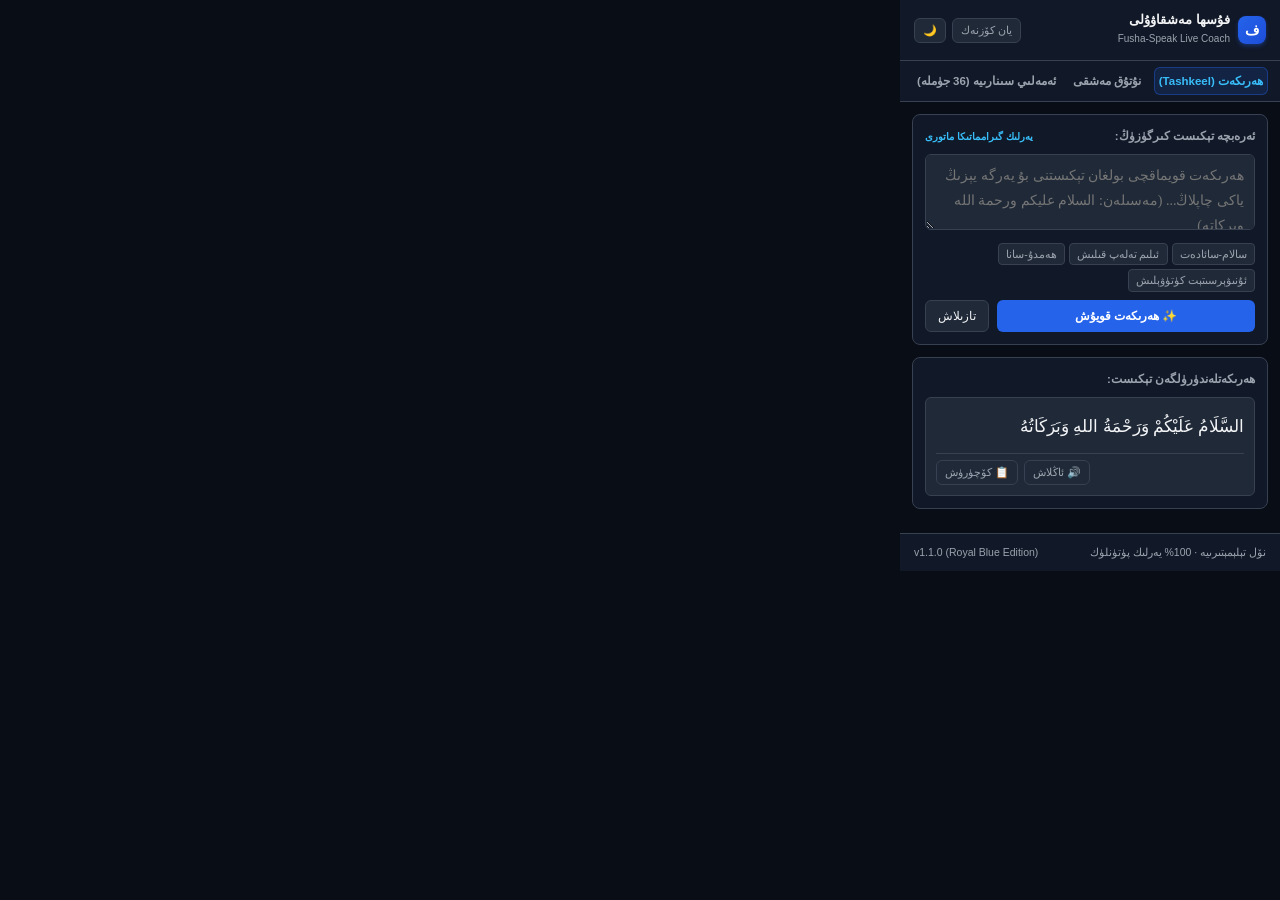
<file: extension/popup.html>
<!DOCTYPE html>
<html lang="ug" dir="rtl" class="dark">
<head>
  <meta charset="UTF-8">
  <meta name="viewport" content="width=device-width, initial-scale=1.0">
  <title>Fusha-Speak Live Coach</title>
  <style>
    :root {
      --font-uyghur: 'UKIJ Tuz', 'ALKATIP Basma', 'Uyghur Pashto', -apple-system, BlinkMacSystemFont, 'Segoe UI', Tahoma, sans-serif;
      --font-arabic: 'Amiri', 'Traditional Arabic', 'Scheherazade New', serif;
      
      --bg-primary: #090d16;
      --bg-secondary: #111827;
      --bg-tertiary: #1f2937;
      --border-color: #374151;
      --text-main: #f3f4f6;
      --text-muted: #9ca3af;
      --accent: #2563eb;
      --accent-hover: #1d4ed8;
      --accent-soft: rgba(37, 99, 235, 0.15);
      --accent-sky: #38bdf8;
      --danger: #ef4444;
      --warning: #f59e0b;
    }

    html.light {
      --bg-primary: #f8fafc;
      --bg-secondary: #ffffff;
      --bg-tertiary: #f1f5f9;
      --border-color: #e2e8f0;
      --text-main: #0f172a;
      --text-muted: #64748b;
      --accent: #2563eb;
      --accent-hover: #1d4ed8;
      --accent-soft: rgba(37, 99, 235, 0.12);
      --accent-sky: #0284c7;
      --danger: #dc2626;
      --warning: #d97706;
    }

    * {
      box-sizing: border-box;
      margin: 0;
      padding: 0;
      -webkit-font-smoothing: antialiased;
    }

    body {
      width: 380px;
      min-height: 570px;
      max-height: 600px;
      overflow-y: auto;
      background-color: var(--bg-primary);
      color: var(--text-main);
      font-family: var(--font-uyghur);
      font-size: 13px;
      line-height: 1.6;
    }

    .arabic-text {
      font-family: var(--font-arabic);
      font-size: 18px;
      line-height: 2.1;
      direction: rtl;
    }

    header {
      display: flex;
      align-items: center;
      justify-content: space-between;
      padding: 12px 14px;
      background-color: var(--bg-secondary);
      border-bottom: 1px solid var(--border-color);
      position: sticky;
      top: 0;
      z-index: 20;
    }

    .brand-group {
      display: flex;
      align-items: center;
      gap: 8px;
    }

    .brand-icon {
      width: 28px;
      height: 28px;
      border-radius: 8px;
      background: linear-gradient(135deg, #2563eb 0%, #1d4ed8 100%);
      display: flex;
      align-items: center;
      justify-content: center;
      color: #ffffff;
      font-weight: bold;
      font-size: 14px;
      box-shadow: 0 2px 4px rgba(37, 99, 235, 0.35);
    }

    .brand-titles h1 {
      font-size: 13px;
      font-weight: 700;
      color: var(--text-main);
      line-height: 1.2;
    }

    .brand-titles span {
      font-size: 10px;
      color: var(--text-muted);
    }

    .header-actions {
      display: flex;
      align-items: center;
      gap: 6px;
    }

    .icon-btn {
      background: var(--bg-tertiary);
      border: 1px solid var(--border-color);
      color: var(--text-muted);
      border-radius: 6px;
      padding: 5px 8px;
      cursor: pointer;
      font-size: 11px;
      display: inline-flex;
      align-items: center;
      justify-content: center;
      transition: all 0.15s ease;
    }

    .icon-btn:hover {
      color: var(--text-main);
      border-color: var(--accent);
    }

    .tab-bar {
      display: flex;
      background-color: var(--bg-secondary);
      padding: 6px 12px;
      gap: 6px;
      border-bottom: 1px solid var(--border-color);
    }

    .tab-item {
      flex: 1;
      padding: 6px 4px;
      font-size: 11.5px;
      font-weight: 600;
      border-radius: 6px;
      background: transparent;
      border: 1px solid transparent;
      color: var(--text-muted);
      cursor: pointer;
      text-align: center;
      white-space: nowrap;
      transition: all 0.15s ease;
    }

    .tab-item.active {
      background: var(--accent-soft);
      border-color: rgba(37, 99, 235, 0.4);
      color: var(--accent-sky);
    }

    main {
      padding: 12px;
    }

    .tab-pane {
      display: none;
    }

    .tab-pane.active {
      display: block;
    }

    .section-card {
      background: var(--bg-secondary);
      border: 1px solid var(--border-color);
      border-radius: 8px;
      padding: 12px;
      margin-bottom: 12px;
    }

    .card-title {
      font-size: 11.5px;
      font-weight: 700;
      color: var(--text-muted);
      margin-bottom: 8px;
      display: flex;
      align-items: center;
      justify-content: space-between;
    }

    textarea {
      width: 100%;
      height: 76px;
      padding: 8px 10px;
      background: var(--bg-tertiary);
      border: 1px solid var(--border-color);
      border-radius: 6px;
      color: var(--text-main);
      font-size: 14px;
      line-height: 1.8;
      resize: vertical;
      font-family: var(--font-arabic);
      direction: rtl;
    }

    textarea:focus {
      outline: none;
      border-color: var(--accent);
    }

    .button-row {
      display: flex;
      gap: 8px;
      margin-top: 8px;
    }

    .btn-primary {
      flex: 1;
      background: var(--accent);
      color: #ffffff;
      border: none;
      border-radius: 6px;
      padding: 8px 12px;
      font-size: 12px;
      font-weight: 600;
      cursor: pointer;
      display: flex;
      align-items: center;
      justify-content: center;
      gap: 6px;
      transition: background 0.15s ease;
    }

    .btn-primary:hover {
      background: var(--accent-hover);
    }

    .btn-secondary {
      background: var(--bg-tertiary);
      color: var(--text-main);
      border: 1px solid var(--border-color);
      border-radius: 6px;
      padding: 8px 12px;
      font-size: 12px;
      font-weight: 500;
      cursor: pointer;
      display: flex;
      align-items: center;
      justify-content: center;
      gap: 4px;
      transition: all 0.15s ease;
    }

    .btn-secondary:hover {
      border-color: var(--accent);
    }

    .result-box {
      background: var(--bg-tertiary);
      border: 1px solid var(--border-color);
      border-radius: 6px;
      padding: 10px;
      margin-top: 8px;
      min-height: 60px;
    }

    .result-content {
      color: var(--text-main);
      font-size: 17px;
      line-height: 2.2;
    }

    .result-actions {
      display: flex;
      justify-content: flex-end;
      gap: 6px;
      margin-top: 8px;
      border-top: 1px solid var(--border-color);
      padding-top: 6px;
    }

    .mic-stage {
      display: flex;
      flex-direction: column;
      align-items: center;
      padding: 16px 8px;
      text-align: center;
    }

    .mic-button {
      width: 58px;
      height: 58px;
      border-radius: 50%;
      background: var(--bg-tertiary);
      border: 2px solid var(--accent);
      color: var(--accent-sky);
      display: flex;
      align-items: center;
      justify-content: center;
      font-size: 24px;
      cursor: pointer;
      position: relative;
      transition: all 0.2s ease;
    }

    .mic-button.recording {
      background: var(--danger);
      border-color: #fca5a5;
      color: #ffffff;
      animation: pulse-ring 1.4s infinite cubic-bezier(0.215, 0.61, 0.355, 1);
    }

    @keyframes pulse-ring {
      0% { box-shadow: 0 0 0 0 rgba(239, 68, 68, 0.5); }
      70% { box-shadow: 0 0 0 14px rgba(239, 68, 68, 0); }
      100% { box-shadow: 0 0 0 0 rgba(239, 68, 68, 0); }
    }

    .mic-status {
      margin-top: 10px;
      font-size: 12px;
      color: var(--text-muted);
    }

    .mic-error-guide {
      margin-top: 10px;
      padding: 10px;
      background: rgba(239, 68, 68, 0.12);
      border: 1px solid rgba(239, 68, 68, 0.35);
      border-radius: 6px;
      text-align: right;
      font-size: 11px;
      color: #fca5a5;
      line-height: 1.6;
    }

    .score-badge {
      display: inline-flex;
      align-items: center;
      gap: 4px;
      font-size: 12px;
      font-weight: 700;
      padding: 3px 8px;
      border-radius: 6px;
      background: var(--accent-soft);
      color: var(--accent-sky);
    }

    .word-breakdown {
      display: flex;
      flex-wrap: wrap;
      gap: 6px;
      margin-top: 10px;
      direction: rtl;
    }

    .word-chip {
      padding: 3px 8px;
      border-radius: 4px;
      font-family: var(--font-arabic);
      font-size: 15px;
      display: inline-flex;
      flex-direction: column;
      align-items: center;
      line-height: 1.4;
      border: 1px solid var(--border-color);
    }

    .word-chip.correct {
      background: rgba(37, 99, 235, 0.15);
      border-color: #3b82f6;
      color: #60a5fa;
    }

    .word-chip.near {
      background: rgba(245, 158, 11, 0.15);
      border-color: #f59e0b;
      color: #fbbf24;
    }

    .word-chip.mismatch {
      background: rgba(239, 68, 68, 0.15);
      border-color: #ef4444;
      color: #f87171;
    }

    .word-chip-sub {
      font-family: var(--font-uyghur);
      font-size: 9px;
      opacity: 0.8;
    }

    .makharij-tip-box {
      margin-top: 10px;
      padding: 8px 10px;
      border-radius: 6px;
      background: rgba(245, 158, 11, 0.1);
      border: 1px solid rgba(245, 158, 11, 0.3);
      font-size: 11px;
      color: #f59e0b;
    }

    .sample-pill-list {
      display: flex;
      flex-wrap: wrap;
      gap: 4px;
      margin-top: 6px;
    }

    .sample-pill {
      background: var(--bg-tertiary);
      border: 1px solid var(--border-color);
      border-radius: 4px;
      padding: 2px 7px;
      font-size: 10.5px;
      color: var(--text-muted);
      cursor: pointer;
    }

    .sample-pill:hover {
      color: var(--accent-sky);
      border-color: var(--accent);
    }

    footer {
      padding: 10px 14px;
      border-top: 1px solid var(--border-color);
      background: var(--bg-secondary);
      font-size: 10.5px;
      color: var(--text-muted);
      display: flex;
      align-items: center;
      justify-content: space-between;
    }
  </style>
</head>
<body>
  <header>
    <div class="brand-group">
      <div class="brand-icon">ف</div>
      <div class="brand-titles">
        <h1>فۇسھا مەشقاۋۇلى</h1>
        <span>Fusha-Speak Live Coach</span>
      </div>
    </div>
    <div class="header-actions">
      <button id="sidePanelBtn" class="icon-btn" title="تور كۆرگۈچ يان تاختىسىدا ئېچىش">
        يان كۆزنەك
      </button>
      <button id="themeToggleBtn" class="icon-btn" title="رەڭ كۆرۈنۈشىنى ئالماشتۇرۇش">
        🌙
      </button>
    </div>
  </header>

  <nav class="tab-bar">
    <button class="tab-item active" data-tab="tab-tashkeel">ھەرىكەت (Tashkeel)</button>
    <button class="tab-item" data-tab="tab-speech">نۇتۇق مەشقى</button>
    <button class="tab-item" data-tab="tab-scenarios">ئەمەلىي سىنارىيە (36 جۈملە)</button>
  </nav>

  <main>
    <!-- TAB 1: Tashkeel Engine -->
    <div id="tab-tashkeel" class="tab-pane active">
      <div class="section-card">
        <div class="card-title">
          <span>ئەرەبچە تېكىست كىرگۈزۈڭ:</span>
          <span style="font-size: 10px; color: var(--accent-sky);">يەرلىك گىرامماتىكا ماتورى</span>
        </div>
        <textarea id="arabicInput" placeholder="ھەرىكەت قويماقچى بولغان تېكىستنى بۇ يەرگە يېزىڭ ياكى چاپلاڭ... (مەسىلەن: السلام عليكم ورحمة الله وبركاته)"></textarea>
        
        <div class="sample-pill-list">
          <span class="sample-pill" data-text="السلام عليكم ورحمة الله وبركاته">سالام-سائادەت</span>
          <span class="sample-pill" data-text="طلب العلم فريضة على كل مسلم">ئىلىم تەلەپ قىلىش</span>
          <span class="sample-pill" data-text="الحمد لله رب العالمين">ھەمدۇ-سانا</span>
          <span class="sample-pill" data-text="اهلا وسهلا بك في الجامعة الاسلامية">ئۇنىۋېرسىتېت كۈتۈۋېلىش</span>
        </div>

        <div class="button-row">
          <button id="diacritizeBtn" class="btn-primary">
            ✨ ھەرىكەت قويۇش
          </button>
          <button id="clearTashkeelBtn" class="btn-secondary">
            تازىلاش
          </button>
        </div>
      </div>

      <div class="section-card">
        <div class="card-title">
          <span>ھەرىكەتلەندۈرۈلگەن تېكىست:</span>
          <span id="copyStatusText" style="font-size: 10px; color: var(--accent-sky);"></span>
        </div>
        <div class="result-box">
          <div id="tashkeelOutput" class="result-content arabic-text">
            السَّلَامُ عَلَيْكُمْ وَرَحْمَةُ اللهِ وَبَرَكَاتُهُ
          </div>
          <div class="result-actions">
            <button id="speakTashkeelBtn" class="icon-btn" title="ئەرەبچە ئوقۇپ بېرىش">
              🔊 ئاڭلاش
            </button>
            <button id="copyTashkeelBtn" class="icon-btn" title="تولۇق كۆچۈرۈۋېلىش">
              📋 كۆچۈرۈش
            </button>
          </div>
        </div>
      </div>
    </div>

    <!-- TAB 2: Live Speech Pronunciation Coach -->
    <div id="tab-speech" class="tab-pane">
      <div class="section-card">
        <div class="card-title">
          <span>نىشان فۇسھا جۈملىسى:</span>
          <select id="presetTargetSelect" class="icon-btn" style="padding: 2px 6px;">
            <option value="0">1. ئەلمۇئجەمۇل ۋەسىيتنى ئىزدەش</option>
            <option value="1">2. ئىلىم ۋە نەبىۋى ھەدىس</option>
            <option value="2">3. ئايرودرومدا پاسپورت سۇنۇش</option>
            <option value="3">4. دوختۇرغا تەشەككۈر دۇئاسى</option>
          </select>
        </div>
        <div id="targetSentenceBox" class="result-box" style="margin-top: 4px;">
          <div id="targetSentenceText" class="result-content arabic-text" style="color: #38bdf8;">
            أَبْحَثُ عَنْ مُعْجَمٍ لُغَوِيٍّ مُعْتَمَدٍ، وَكُتُبٍ فِي فَصَاحَةِ اللِّسَانِ.
          </div>
          <div class="result-actions">
            <button id="listenTargetBtn" class="icon-btn">
              🔊 ئەسلى فۇسھا ئاۋازى
            </button>
          </div>
        </div>
      </div>

      <div class="section-card">
        <div class="mic-stage">
          <button id="recordMicBtn" class="mic-button" title="نۇتۇق سۆزلەش ئۈچۈن بېسىڭ">
            🎙️
          </button>
          <div id="micStatusLabel" class="mic-status">
            كۇنۇپكىنى بېسىپ نىشان جۈملىنى فۇسھا تەلەپپۇزدا ئوقۇڭ...
          </div>
          <div id="micErrorGuide" class="mic-error-guide" style="display: none;">
            <strong>⚠️ مىكروفون رۇخسىتى ئەسكەرتىشى (not-allowed):</strong><br>
            Chrome قىستۇرمىسىنىڭ كۆپۈكچىسى مىكروفون كۆزنىكىنى توسۇپ قويغاندا بۇ كاشىلا كۆرۈلىدۇ. مەزكۇر قىستۇرمىنى كۆرگۈچنىڭ <strong>«يان كۆزنەك» (Side Panel)</strong> شەكلىدە ئاچسىڭىز مىكروفون رۇخسىتى بىرلا قېتىم مەڭگۈلۈك ئېچىلىدۇ.<br>
            <button id="openSidePanelFixBtn" class="btn-primary" style="margin-top: 6px; padding: 4px 8px; font-size: 11px;">
              👉 يان كۆزنەكنى ئېچىپ مىكروفوننى قوزغاش
            </button>
          </div>
        </div>

        <div id="evaluationSection" style="display: none; border-top: 1px solid var(--border-color); padding-top: 10px;">
          <div style="display: flex; align-items: center; justify-content: space-between; margin-bottom: 6px;">
            <span style="font-weight: 600;">نۇتۇق باھاسى:</span>
            <span id="scoreBadge" class="score-badge">95 نومۇر</span>
          </div>
          <p id="evaluationFeedback" style="font-size: 11.5px; color: var(--text-muted); margin-bottom: 8px;"></p>
          
          <div style="font-size: 11px; font-weight: 600; color: var(--text-muted);">سۆزمۇ-سۆز تەكشۈرۈش:</div>
          <div id="wordBreakdown" class="word-breakdown"></div>

          <div id="makharijTipsContainer"></div>
        </div>
      </div>
    </div>

    <!-- TAB 3: Situational Dialogues (36 sentences) -->
    <div id="tab-scenarios" class="tab-pane">
      <div class="section-card">
        <div class="card-title">
          <span>مۇھىت سىنارىيەسىنى تاللاڭ (6 چوڭ كۆرۈنۈش):</span>
        </div>
        <select id="scenarioSelector" class="icon-btn" style="width: 100%; padding: 6px; font-family: var(--font-uyghur); font-size: 12px; margin-bottom: 8px;">
          <option value="islamic_seminar">1. ئىسلام ئۇنىۋېرسىتېتى ۋە ئىلىم سۆھبىتى (6 جۈملە)</option>
          <option value="airport_international">2. خەلقئارا ئايرودرومدا نۇتۇق مەشقى (6 جۈملە)</option>
          <option value="book_fair">3. كىتاب كۆرگەزمىسى ۋە كۈتۈپخانا مەجلىسى (6 جۈملە)</option>
          <option value="medical_clinic">4. شىپاخانا ۋە كېسەل كۆرۈش سۆھبىتى (6 جۈملە)</option>
          <option value="market_trade">5. ئەنئەنىۋى بازار ۋە ھالال سودا-سېتىق (6 جۈملە)</option>
          <option value="prophetic_eloquence">6. قۇرئان ۋە ھەدىس ئەدەبىيات نۇتقى (6 جۈملە)</option>
        </select>
        <p id="scenarioDescription" style="font-size: 11px; color: var(--text-muted);"></p>
      </div>

      <div id="dialogueContainer" style="display: flex; flex-direction: column; gap: 8px;"></div>
    </div>
  </main>

  <footer>
    <span>نۆل تېلېمېتىرىيە · 100% يەرلىك پۈتۈنلۈك</span>
    <span>v1.1.0 (Royal Blue Edition)</span>
  </footer>

  <script src="rules_engine.js"></script>
  <script src="scenarios.js"></script>
  <script src="popup.js"></script>
</body>
</html>
</file>
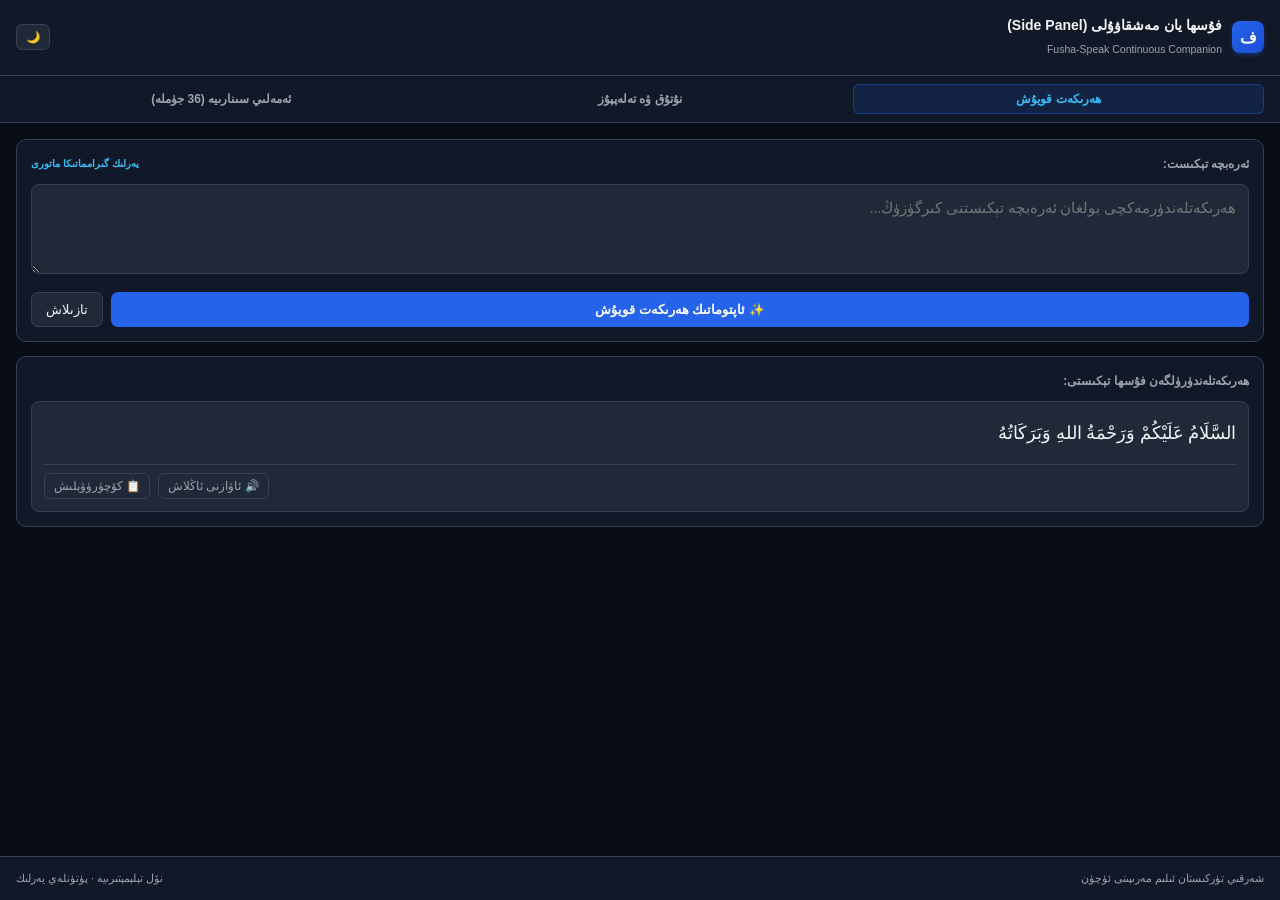
<file: extension/sidepanel.html>
<!DOCTYPE html>
<html lang="ug" dir="rtl" class="dark">
<head>
  <meta charset="UTF-8">
  <meta name="viewport" content="width=device-width, initial-scale=1.0">
  <title>Fusha-Speak Live Coach - Side Panel</title>
  <style>
    :root {
      --font-uyghur: 'UKIJ Tuz', 'ALKATIP Basma', 'Uyghur Pashto', -apple-system, BlinkMacSystemFont, 'Segoe UI', Tahoma, sans-serif;
      --font-arabic: 'Amiri', 'Traditional Arabic', 'Scheherazade New', serif;
      
      --bg-primary: #090d16;
      --bg-secondary: #111827;
      --bg-tertiary: #1f2937;
      --border-color: #374151;
      --text-main: #f3f4f6;
      --text-muted: #9ca3af;
      --accent: #2563eb;
      --accent-hover: #1d4ed8;
      --accent-soft: rgba(37, 99, 235, 0.15);
      --accent-sky: #38bdf8;
      --danger: #ef4444;
      --warning: #f59e0b;
    }

    html.light {
      --bg-primary: #f8fafc;
      --bg-secondary: #ffffff;
      --bg-tertiary: #f1f5f9;
      --border-color: #e2e8f0;
      --text-main: #0f172a;
      --text-muted: #64748b;
      --accent: #2563eb;
      --accent-hover: #1d4ed8;
      --accent-soft: rgba(37, 99, 235, 0.12);
      --accent-sky: #0284c7;
      --danger: #dc2626;
      --warning: #d97706;
    }

    * {
      box-sizing: border-box;
      margin: 0;
      padding: 0;
      -webkit-font-smoothing: antialiased;
    }

    body {
      width: 100%;
      height: 100vh;
      overflow-y: auto;
      background-color: var(--bg-primary);
      color: var(--text-main);
      font-family: var(--font-uyghur);
      font-size: 13.5px;
      line-height: 1.7;
      display: flex;
      flex-direction: column;
    }

    .arabic-text {
      font-family: var(--font-arabic);
      font-size: 19px;
      line-height: 2.2;
      direction: rtl;
    }

    header {
      display: flex;
      align-items: center;
      justify-content: space-between;
      padding: 14px 16px;
      background-color: var(--bg-secondary);
      border-bottom: 1px solid var(--border-color);
      position: sticky;
      top: 0;
      z-index: 20;
    }

    .brand-group {
      display: flex;
      align-items: center;
      gap: 10px;
    }

    .brand-icon {
      width: 32px;
      height: 32px;
      border-radius: 8px;
      background: linear-gradient(135deg, #2563eb 0%, #1d4ed8 100%);
      display: flex;
      align-items: center;
      justify-content: center;
      color: #ffffff;
      font-weight: bold;
      font-size: 16px;
      box-shadow: 0 2px 4px rgba(37, 99, 235, 0.35);
    }

    .brand-titles h1 {
      font-size: 14px;
      font-weight: 700;
      color: var(--text-main);
    }

    .brand-titles span {
      font-size: 10.5px;
      color: var(--text-muted);
    }

    .header-actions {
      display: flex;
      align-items: center;
      gap: 8px;
    }

    .icon-btn {
      background: var(--bg-tertiary);
      border: 1px solid var(--border-color);
      color: var(--text-muted);
      border-radius: 6px;
      padding: 5px 9px;
      cursor: pointer;
      font-size: 11.5px;
      display: inline-flex;
      align-items: center;
      justify-content: center;
      transition: all 0.15s ease;
    }

    .icon-btn:hover {
      color: var(--text-main);
      border-color: var(--accent);
    }

    .tab-bar {
      display: flex;
      background-color: var(--bg-secondary);
      padding: 8px 16px;
      gap: 8px;
      border-bottom: 1px solid var(--border-color);
    }

    .tab-item {
      flex: 1;
      padding: 7px 6px;
      font-size: 12px;
      font-weight: 600;
      border-radius: 6px;
      background: transparent;
      border: 1px solid transparent;
      color: var(--text-muted);
      cursor: pointer;
      text-align: center;
      transition: all 0.15s ease;
    }

    .tab-item.active {
      background: var(--accent-soft);
      border-color: rgba(37, 99, 235, 0.4);
      color: var(--accent-sky);
    }

    main {
      flex: 1;
      padding: 16px;
      overflow-y: auto;
    }

    .tab-pane {
      display: none;
    }

    .tab-pane.active {
      display: block;
    }

    .section-card {
      background: var(--bg-secondary);
      border: 1px solid var(--border-color);
      border-radius: 10px;
      padding: 14px;
      margin-bottom: 14px;
    }

    .card-title {
      font-size: 12px;
      font-weight: 700;
      color: var(--text-muted);
      margin-bottom: 10px;
      display: flex;
      align-items: center;
      justify-content: space-between;
    }

    textarea {
      width: 100%;
      height: 90px;
      padding: 10px 12px;
      background: var(--bg-tertiary);
      border: 1px solid var(--border-color);
      border-radius: 8px;
      color: var(--text-main);
      font-size: 15px;
      line-height: 1.8;
      resize: vertical;
      font-family: var(--font-arabic);
      direction: rtl;
    }

    textarea:focus {
      outline: none;
      border-color: var(--accent);
    }

    .button-row {
      display: flex;
      gap: 8px;
      margin-top: 10px;
    }

    .btn-primary {
      flex: 1;
      background: var(--accent);
      color: #ffffff;
      border: none;
      border-radius: 7px;
      padding: 9px 14px;
      font-size: 12.5px;
      font-weight: 600;
      cursor: pointer;
      display: flex;
      align-items: center;
      justify-content: center;
      gap: 6px;
      transition: background 0.15s ease;
    }

    .btn-primary:hover {
      background: var(--accent-hover);
    }

    .btn-secondary {
      background: var(--bg-tertiary);
      color: var(--text-main);
      border: 1px solid var(--border-color);
      border-radius: 7px;
      padding: 9px 14px;
      font-size: 12.5px;
      font-weight: 500;
      cursor: pointer;
      display: flex;
      align-items: center;
      justify-content: center;
      gap: 4px;
      transition: all 0.15s ease;
    }

    .btn-secondary:hover {
      border-color: var(--accent);
    }

    .result-box {
      background: var(--bg-tertiary);
      border: 1px solid var(--border-color);
      border-radius: 8px;
      padding: 12px;
      margin-top: 10px;
      min-height: 70px;
    }

    .result-content {
      color: var(--text-main);
      font-size: 18px;
      line-height: 2.2;
    }

    .result-actions {
      display: flex;
      justify-content: flex-end;
      gap: 8px;
      margin-top: 10px;
      border-top: 1px solid var(--border-color);
      padding-top: 8px;
    }

    .mic-stage {
      display: flex;
      flex-direction: column;
      align-items: center;
      padding: 24px 12px;
      text-align: center;
    }

    .mic-button {
      width: 68px;
      height: 68px;
      border-radius: 50%;
      background: var(--bg-tertiary);
      border: 2px solid var(--accent);
      color: var(--accent-sky);
      display: flex;
      align-items: center;
      justify-content: center;
      font-size: 28px;
      cursor: pointer;
      position: relative;
      transition: all 0.2s ease;
    }

    .mic-button.recording {
      background: var(--danger);
      border-color: #fca5a5;
      color: #ffffff;
      animation: pulse-ring 1.4s infinite cubic-bezier(0.215, 0.61, 0.355, 1);
    }

    @keyframes pulse-ring {
      0% { box-shadow: 0 0 0 0 rgba(239, 68, 68, 0.5); }
      70% { box-shadow: 0 0 0 16px rgba(239, 68, 68, 0); }
      100% { box-shadow: 0 0 0 0 rgba(239, 68, 68, 0); }
    }

    .mic-status {
      margin-top: 12px;
      font-size: 12.5px;
      color: var(--text-muted);
    }

    .mic-error-guide {
      margin-top: 12px;
      padding: 12px;
      background: rgba(239, 68, 68, 0.12);
      border: 1px solid rgba(239, 68, 68, 0.35);
      border-radius: 8px;
      text-align: right;
      font-size: 12px;
      color: #fca5a5;
      line-height: 1.6;
    }

    .word-breakdown {
      display: flex;
      flex-wrap: wrap;
      gap: 8px;
      margin-top: 12px;
      direction: rtl;
    }

    .word-chip {
      padding: 4px 10px;
      border-radius: 6px;
      font-family: var(--font-arabic);
      font-size: 16px;
      display: inline-flex;
      flex-direction: column;
      align-items: center;
      line-height: 1.4;
      border: 1px solid var(--border-color);
    }

    .word-chip.correct {
      background: rgba(37, 99, 235, 0.15);
      border-color: #3b82f6;
      color: #60a5fa;
    }

    .word-chip.near {
      background: rgba(245, 158, 11, 0.15);
      border-color: #f59e0b;
      color: #fbbf24;
    }

    .word-chip.mismatch {
      background: rgba(239, 68, 68, 0.15);
      border-color: #ef4444;
      color: #f87171;
    }

    .word-chip-sub {
      font-family: var(--font-uyghur);
      font-size: 10px;
      opacity: 0.8;
    }

    .makharij-tip-box {
      margin-top: 12px;
      padding: 10px 12px;
      border-radius: 8px;
      background: rgba(245, 158, 11, 0.1);
      border: 1px solid rgba(245, 158, 11, 0.3);
      font-size: 12px;
      color: #f59e0b;
    }

    footer {
      padding: 12px 16px;
      border-top: 1px solid var(--border-color);
      background: var(--bg-secondary);
      font-size: 11px;
      color: var(--text-muted);
      display: flex;
      align-items: center;
      justify-content: space-between;
    }
  </style>
</head>
<body>
  <header>
    <div class="brand-group">
      <div class="brand-icon">ف</div>
      <div class="brand-titles">
        <h1>فۇسھا يان مەشقاۋۇلى (Side Panel)</h1>
        <span>Fusha-Speak Continuous Companion</span>
      </div>
    </div>
    <div class="header-actions">
      <button id="spThemeToggleBtn" class="icon-btn" title="رەڭ كۆرۈنۈشىنى ئالماشتۇرۇش">🌙</button>
    </div>
  </header>

  <nav class="tab-bar">
    <button class="tab-item active" data-tab="sp-tashkeel">ھەرىكەت قويۇش</button>
    <button class="tab-item" data-tab="sp-speech">نۇتۇق ۋە تەلەپپۇز</button>
    <button class="tab-item" data-tab="sp-dialogues">ئەمەلىي سىنارىيە (36 جۈملە)</button>
  </nav>

  <main>
    <!-- TAB 1: Tashkeel -->
    <div id="sp-tashkeel" class="tab-pane active">
      <div class="section-card">
        <div class="card-title">
          <span>ئەرەبچە تېكىست:</span>
          <span style="font-size: 10px; color: var(--accent-sky);">يەرلىك گىرامماتىكا ماتورى</span>
        </div>
        <textarea id="spArabicInput" placeholder="ھەرىكەتلەندۈرمەكچى بولغان ئەرەبچە تېكىستنى كىرگۈزۈڭ..."></textarea>
        
        <div class="button-row">
          <button id="spDiacritizeBtn" class="btn-primary">
            ✨ ئاپتوماتىك ھەرىكەت قويۇش
          </button>
          <button id="spClearBtn" class="btn-secondary">
            تازىلاش
          </button>
        </div>
      </div>

      <div class="section-card">
        <div class="card-title">
          <span>ھەرىكەتلەندۈرۈلگەن فۇسھا تېكىستى:</span>
          <span id="spCopyStatus" style="font-size: 11px; color: var(--accent-sky);"></span>
        </div>
        <div class="result-box">
          <div id="spTashkeelOutput" class="result-content arabic-text">
            السَّلَامُ عَلَيْكُمْ وَرَحْمَةُ اللهِ وَبَرَكَاتُهُ
          </div>
          <div class="result-actions">
            <button id="spSpeakBtn" class="icon-btn">🔊 ئاۋازنى ئاڭلاش</button>
            <button id="spCopyBtn" class="icon-btn">📋 كۆچۈرۈۋېلىش</button>
          </div>
        </div>
      </div>
    </div>

    <!-- TAB 2: Speech Coach -->
    <div id="sp-speech" class="tab-pane">
      <div class="section-card">
        <div class="card-title">
          <span>مەشىق قىلىنىدىغان نىشان جۈملە:</span>
        </div>
        <div class="result-box">
          <div id="spTargetText" class="result-content arabic-text" style="color: #38bdf8;">
            أَبْحَثُ عَنْ مُعْجَمٍ لُغَوِيٍّ مُعْتَمَدٍ، وَكُتُبٍ فِي فَصَاحَةِ اللِّسَانِ.
          </div>
          <div class="result-actions">
            <button id="spListenTargetBtn" class="icon-btn">🔊 ئەسلى نۇتۇقنى ئاڭلاش</button>
          </div>
        </div>
      </div>

      <div class="section-card">
        <div class="mic-stage">
          <button id="spMicBtn" class="mic-button" title="نۇتۇق سۆزلەپ مەشىق قىلىش">🎙️</button>
          <div id="spMicStatus" class="mic-status">
            كۇنۇپكىنى بېسىپ نىشان جۈملىنى يۇقىرى ئاۋازدا ئوقۇڭ...
          </div>
          <div id="spMicErrorGuide" class="mic-error-guide" style="display: none;">
            <strong>⚠️ مىكروفون رۇخسىتى بېرىلمىگەن (not-allowed):</strong><br>
            تور كۆرگۈچنىڭ ئادرېس بالدىقىدىكى قۇلۇپ سىنبەلگىسىنى ياكى بەت تەڭشىكىنى بېسىپ «مىكروفون» (Microphone) رۇخسىتىنى قوزغىتىپ قويۇڭ.
          </div>
        </div>

        <div id="spEvalBox" style="display: none; border-top: 1px solid var(--border-color); padding-top: 12px;">
          <div style="display: flex; align-items: center; justify-content: space-between; margin-bottom: 8px;">
            <span style="font-weight: 700;">نۇتۇق دەلىللىنىشى:</span>
            <span id="spScoreBadge" style="padding: 4px 10px; border-radius: 6px; font-weight: bold; background: var(--accent-soft); color: var(--accent-sky);"></span>
          </div>
          <p id="spEvalFeedback" style="font-size: 12px; color: var(--text-muted); margin-bottom: 10px;"></p>
          <div id="spWordBreakdown" class="word-breakdown"></div>
          <div id="spMakharijTips"></div>
        </div>
      </div>
    </div>

    <!-- TAB 3: Dialogues (36 sentences) -->
    <div id="sp-dialogues" class="tab-pane">
      <div class="section-card">
        <div class="card-title">
          <span>كۆزنەك مۇھىتىنى تاللاڭ (6 چوڭ كۆرۈنۈش):</span>
        </div>
        <select id="spScenarioSelect" class="icon-btn" style="width: 100%; padding: 8px; font-family: var(--font-uyghur); font-size: 13px;">
          <option value="islamic_seminar">1. ئىسلام ئۇنىۋېرسىتېتى ۋە ئىلىم سۆھبىتى (6 جۈملە)</option>
          <option value="airport_international">2. خەلقئارا ئايرودرومدا نۇتۇق مەشقى (6 جۈملە)</option>
          <option value="book_fair">3. كىتاب كۆرگەزمىسى ۋە كۈتۈپخانا مەجلىسى (6 جۈملە)</option>
          <option value="medical_clinic">4. شىپاخانا ۋە كېسەل كۆرۈش سۆھبىتى (6 جۈملە)</option>
          <option value="market_trade">5. ئەنئەنىۋى بازار ۋە ھالال سودا-سېتىق (6 جۈملە)</option>
          <option value="prophetic_eloquence">6. قۇرئان ۋە ھەدىس ئەدەبىيات نۇتقى (6 جۈملە)</option>
        </select>
      </div>

      <div id="spDialogueList" style="display: flex; flex-direction: column; gap: 10px;"></div>
    </div>
  </main>

  <footer>
    <span>شەرقىي تۈركىستان ئىلىم مەرىپىتى ئۈچۈن</span>
    <span>نۆل تېلېمېتىرىيە · پۈتۈنلەي يەرلىك</span>
  </footer>

  <script src="rules_engine.js"></script>
  <script src="scenarios.js"></script>
  <script src="sidepanel.js"></script>
</body>
</html>
</file>
